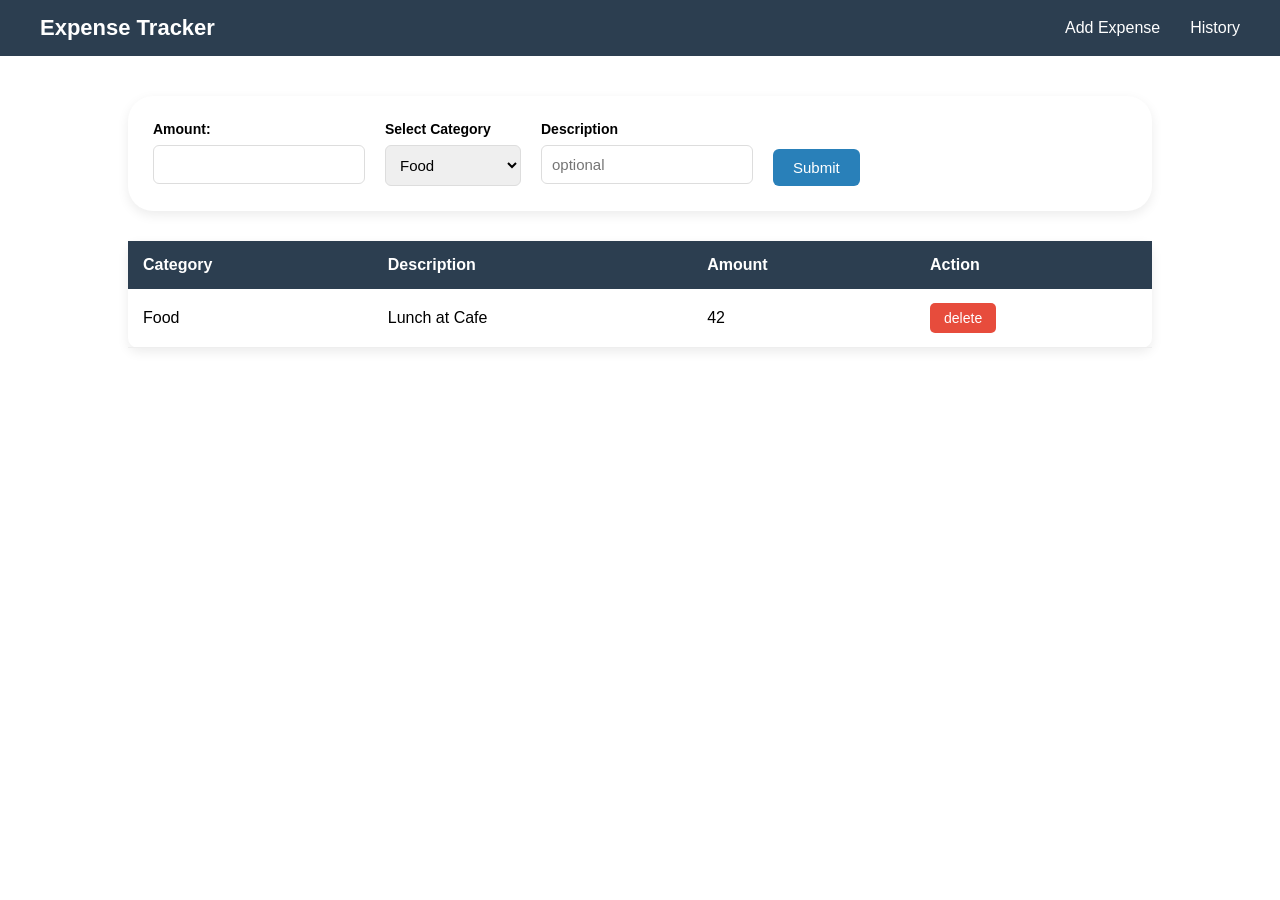
<file: New folder/index.html>
<!doctype html>
<html lang="en">
  <head>
    <meta charset="UTF-8" />
    <meta name="viewport" content="width=device-width, initial-scale=1.0" />
    <link rel="stylesheet" href="style.css" />
    <title>expense-tracker</title>
  </head>
  <body>
    <header>
      <nav>
        <a href="#">Expense Tracker</a>
        <ul>
          <li><a href="#">Add Expense</a></li>
          <li><a href="#">History</a></li>
        </ul>
      </nav>
    </header>

    <main>
      <form class="myForm">
        <div class="amount">
          <label for="amount">Amount:</label>
          <input type="number" id="amount" />
        </div>

        <div class="categorySelection">
          <label for="category">Select Category</label>
          <select name="category" id="category">
            <option value="Food">Food</option>
            <option value="Transport">Transport</option>
            <option value="Entertainment">Entertainment</option>
            <option value="Shopping">Shopping</option>
          </select>
        </div>

        <div class="desc">
          <label for="description">Description</label>
          <input type="text" id="description" placeholder="optional" />
        </div>

        <button type="submit">Submit</button>
      </form>

      <table>
        <thead>
          <tr>
            <th>Category</th>
            <th>Description</th>
            <th>Amount</th>
            <th>Action</th>
          </tr>
        </thead>

        <tbody>
          <tr>
            <td>Food</td>
            <td>Lunch at Cafe</td>
            <td>42</td>
            <td>
              <button class="delbtn">delete</button>
            </td>
          </tr>
        </tbody>
      </table>
    </main>
    <script src="script.js"></script>
  </body>
</html>
</file>
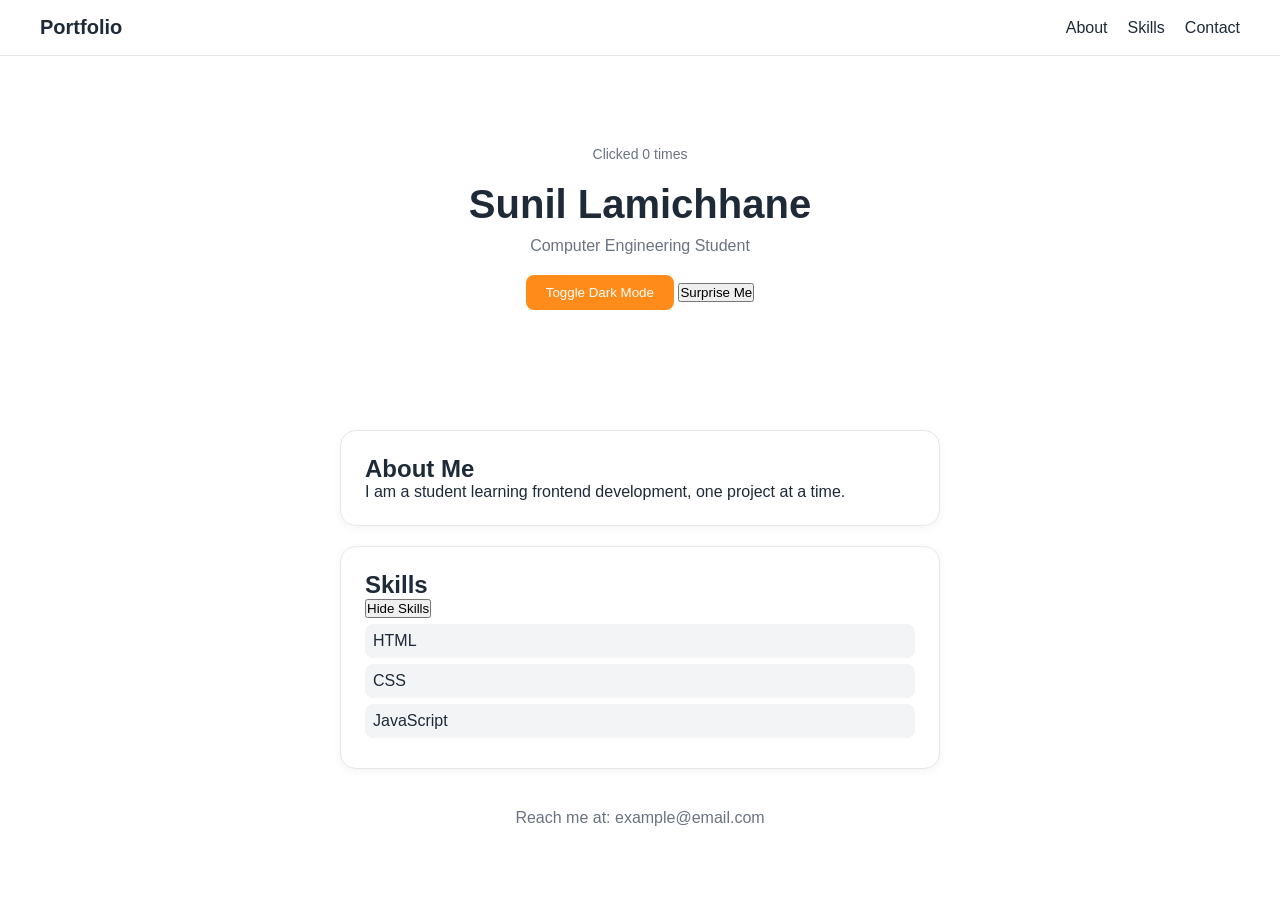
<file: portfoli-project/index.html>
<!DOCTYPE html>
<html lang="en">
<head>
  <meta charset="UTF-8">
  <title>My Portfolio</title>
  <link rel="stylesheet" href="style.css">
</head>
<body>

  <nav>
    <div class="logo">Portfolio</div>
    <ul>
      <li><a href="#about">About</a></li>
      <li><a href="#skills">Skills</a></li>
      <li><a href="#contact">Contact</a></li>
    </ul>
  </nav>

  <section class="hero">
    <!-- <img src="sunil.jpg" alt="Profile picture" class="hero-img" id="heroImg"> -->
    <p id="clickCount">Clicked 0 times</p>
    <h1 id="name">Sunil Lamichhane</h1>
    <p>Computer Engineering Student</p>
    <button id="themeBtn">Toggle Dark Mode</button>
    <button id="surpriseBtn">Surprise Me</button>
    <p id="factText"></p>
  </section>

  <section class="card" id="about">
    <h2>About Me</h2>
    <p>I am a student learning frontend development, one project at a time.</p>
  </section>

  <section class="card" id="skills">
    <h2>Skills</h2>
    <button id="toggleSkillsBtn">Hide Skills</button>
    <ul id="skillList"></ul>
  </section>

  <footer id="contact">
    <p>Reach me at: example@email.com</p>
  </footer>

  <script src="script.js"></script>
</body>
</html>
</file>
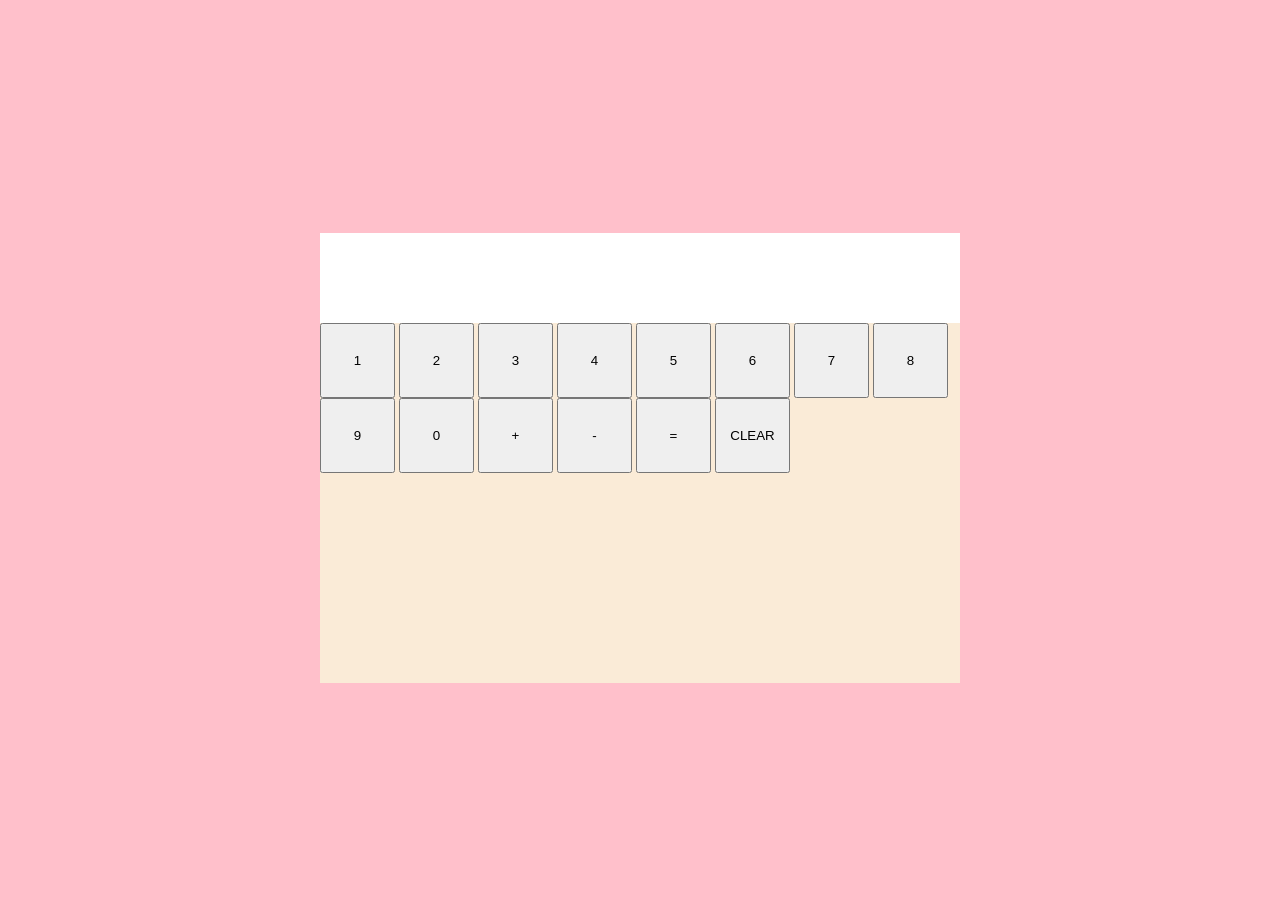
<file: calculator.html>
<!DOCTYPE html>
<html lang="en">

<head>
    <meta charset="UTF-8">
    <meta name="viewport" content="width=device-width, initial-scale=1.0">
    <title>Document</title>
    <style>
        button {
            height: 75px;
            width: 75px;
        }
    </style>
</head>

<body style="background-color: pink; height: 100vh; display: flex; justify-content: center; align-items: center;">
    <div style="background-color: antiquewhite; height: 50vh; width: 50vw;">
        <div style="background-color: white; height: 10vh; width: 50vw;" class="result-display">
            
        </div>
        <div style="background-color: antiquewhite; height: 40vh; width: 50vw;">
            <button onclick="handleClick(1)">1</button>
            <button onclick="handleClick(2)">2</button>
            <button onclick="handleClick(3)">3</button>
            <button onclick="handleClick(4)">4</button>
            <button onclick="handleClick(5)">5</button>
            <button onclick="handleClick(6)">6</button>
            <button onclick="handleClick(7)">7</button>
            <button onclick="handleClick(8)">8</button>
            <button onclick="handleClick(9)">9</button>
            <button onclick="handleClick(0)">0</button>
            <button onclick="handleClick('+')">+</button>
            <button onclick="handleClick('-')">-</button>
            <button onclick="handleClick('=')">=</button>
            <button onclick="handleClick('')">CLEAR</button>
        </div>
    </div>

</body>

<script>
    display = document.querySelector(".result-display").innerText
    function handleClick(x) {
        if (x == '=') {
            if (display == '') {
                return
            }
            document.querySelector(".result-display").innerText = eval(display)
            console.log(eval(display), "is the answer.")
            display = ''
            return
        }

        if (x == 'clear') {
            document.querySelector(".result-display").innerText = ''
            display = ''
            return
        }

        display = display + x
        document.querySelector(".result-display").innerText = display
    }
</script>

</html>
</file>
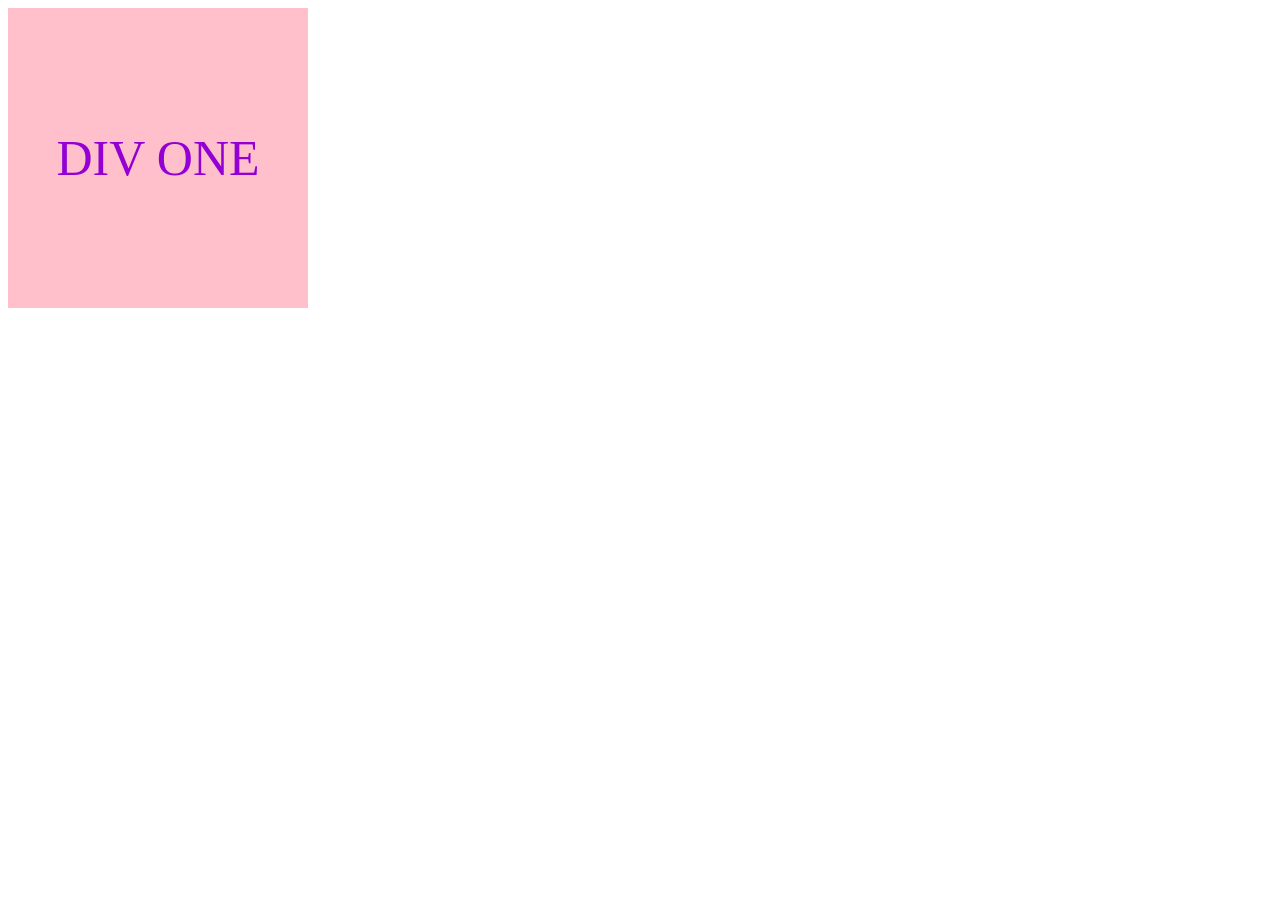
<file: day1.html>
<!DOCTYPE html>
<html lang="en">

<head>
    <meta charset="UTF-8">
    <meta name="viewport" content="width=device-width, initial-scale=1.0">
    <title>Document</title>
</head>

<body>
    <div
        style="background-color: pink; width: 300px; height: 300px; color: darkviolet; display: flex; justify-content: center; align-items: center; font-size: 50px;">
        DIV ONE
    </div>
</body>

<script>
    function sthsth(a, b) {
        return a * b / 5
    }
    ans = sthsth(10, 20);
    console.log(ans)
</script>

</html>
</file>
<file: New folder/style.css>
* {
  margin: 0;
  padding: 0;
  box-sizing: border-box;
  font-family: Arial, Helvetica, sans-serif;
}

header {
  background-color: #2c3e50;
  padding: 15px 40px;
}

nav{
  display: flex;
  justify-content: space-between;
  align-items: center;
}

nav > a{
  color:white;
  text-decoration: none;
  font-size:22px;
  font-weight: bold;
}

nav ul{
  display: flex;
  list-style: none;
  gap:30px;
  margin:0;
  padding:0;
}

nav ul li a{
  color:white;
  text-decoration: none;
  font-size:16px;
}

main{
  width: 80%;
  margin: 40px auto;
}

.myForm{
  background-color: white;
  padding:25px;
  border-radius: 25px;
  display: flex;
  flex-wrap: wrap;
  gap:20px;
  box-shadow: 0 4px 12px rgba(0,0,0,0.08);
}

label{
  font-weight: bold;
  font-size: 14px;
}

.myForm div{
  display: flex;
  flex-direction: column;
  gap:8px;
}

input,select {
  padding:10px;
  border:1px solid #ddd;
  border-radius: 6px;
  font-size:15px;
  outline:none;
}

button[type="submit"]{
  background-color: #3498db;
  color: white;
  border:none;
  padding:10px 20px;
  border-radius: 6px;
  cursor: pointer;
  font-size:15px;
  width: fit-content;
  height: fit-content;
  align-self: flex-end;
}

button[type="submit"]{
  background-color: #2980b9;
}


table{
  width: 100%;
  margin-top: 30px;
  border-collapse: collapse;
  background-color: white;
  border-radius: 10px;
  box-shadow: 0 4px 12px rgba(0,0,0,0.08);
}

thead{
  background-color: #2c3e50;
  color:white;
}

th{
  text-align: left;
  padding:15px;
}

td{
  padding:14px 15px;
  border-bottom: 1px solid #eee;
}


tr:hover{
  background-color: #f8f9fa;

}

.delbtn {
  background-color: #e74c3c;
  color: white;
  border: none;
  padding: 7px 14px;
  border-radius: 5px;
  cursor: pointer;
  font-size: 14px;
}

.delbtn:hover {
  background-color: #964b45;
}
</file>
<file: portfoli-project/style.css>
* {
  margin: 0;
  padding: 0;
  box-sizing: border-box;
  font-family: sans-serif;
}

body {
  background: #ffffff;
  color: #1e2a38;
  transition: background 0.3s, color 0.3s;
}

nav {
  display: flex;
  justify-content: space-between;
  align-items: center;
  padding: 16px 40px;
  border-bottom: 1px solid #e5e7eb;
}

nav .logo {
  font-weight: bold;
  font-size: 20px;
}

nav ul {
  display: flex;
  list-style: none;
  gap: 20px;
}

nav ul li a {
  text-decoration: none;
  color: #1e2a38;
}

.hero {
  text-align: center;
  padding: 80px 20px;
}

.hero-img {
  width: 140px;
  height: 140px;
  border-radius: 50%;
  object-fit: cover;
  margin-bottom: 16px;
  border: 3px solid #1ea7e8;
}

.hero h1 {
  font-size: 40px;
  cursor: pointer;
}

.hero p {
  color: #6b7280;
  margin: 10px 0 20px;
}

#themeBtn {
  background: #ff8c1a;
  color: white;
  border: none;
  padding: 10px 20px;
  border-radius: 8px;
  cursor: pointer;
}

#themeBtn:hover {
  opacity: 0.85;
}

.card {
  max-width: 600px;
  margin: 20px auto;
  padding: 24px;
  border: 1px solid #e5e7eb;
  border-radius: 16px;
  box-shadow: 0 2px 8px rgba(0,0,0,0.05);
}

#skillList li {
  list-style: none;
  padding: 8px;
  margin: 6px 0;
  background: #f3f4f6;
  border-radius: 8px;
  cursor: pointer;
}

#skillList li.active {
  background: #1ea7e8;
  color: white;
}

.hidden {
  display: none;
}

#factText {
  margin-top: 12px;
  font-style: italic;
  color: #6b7280;
}

#clickCount {
  font-size: 14px;
  color: #6b7280;
}

footer {
  text-align: center;
  padding: 20px;
  color: #6b7280;
}

body.dark {
  background: #12181f;
  color: #ffffff;
}

body.dark .card {
  border-color: #2a3441;
}

body.dark nav {
  border-color: #2a3441;
}

body.dark nav ul li a {
  color: #ffffff;
}
</file>
